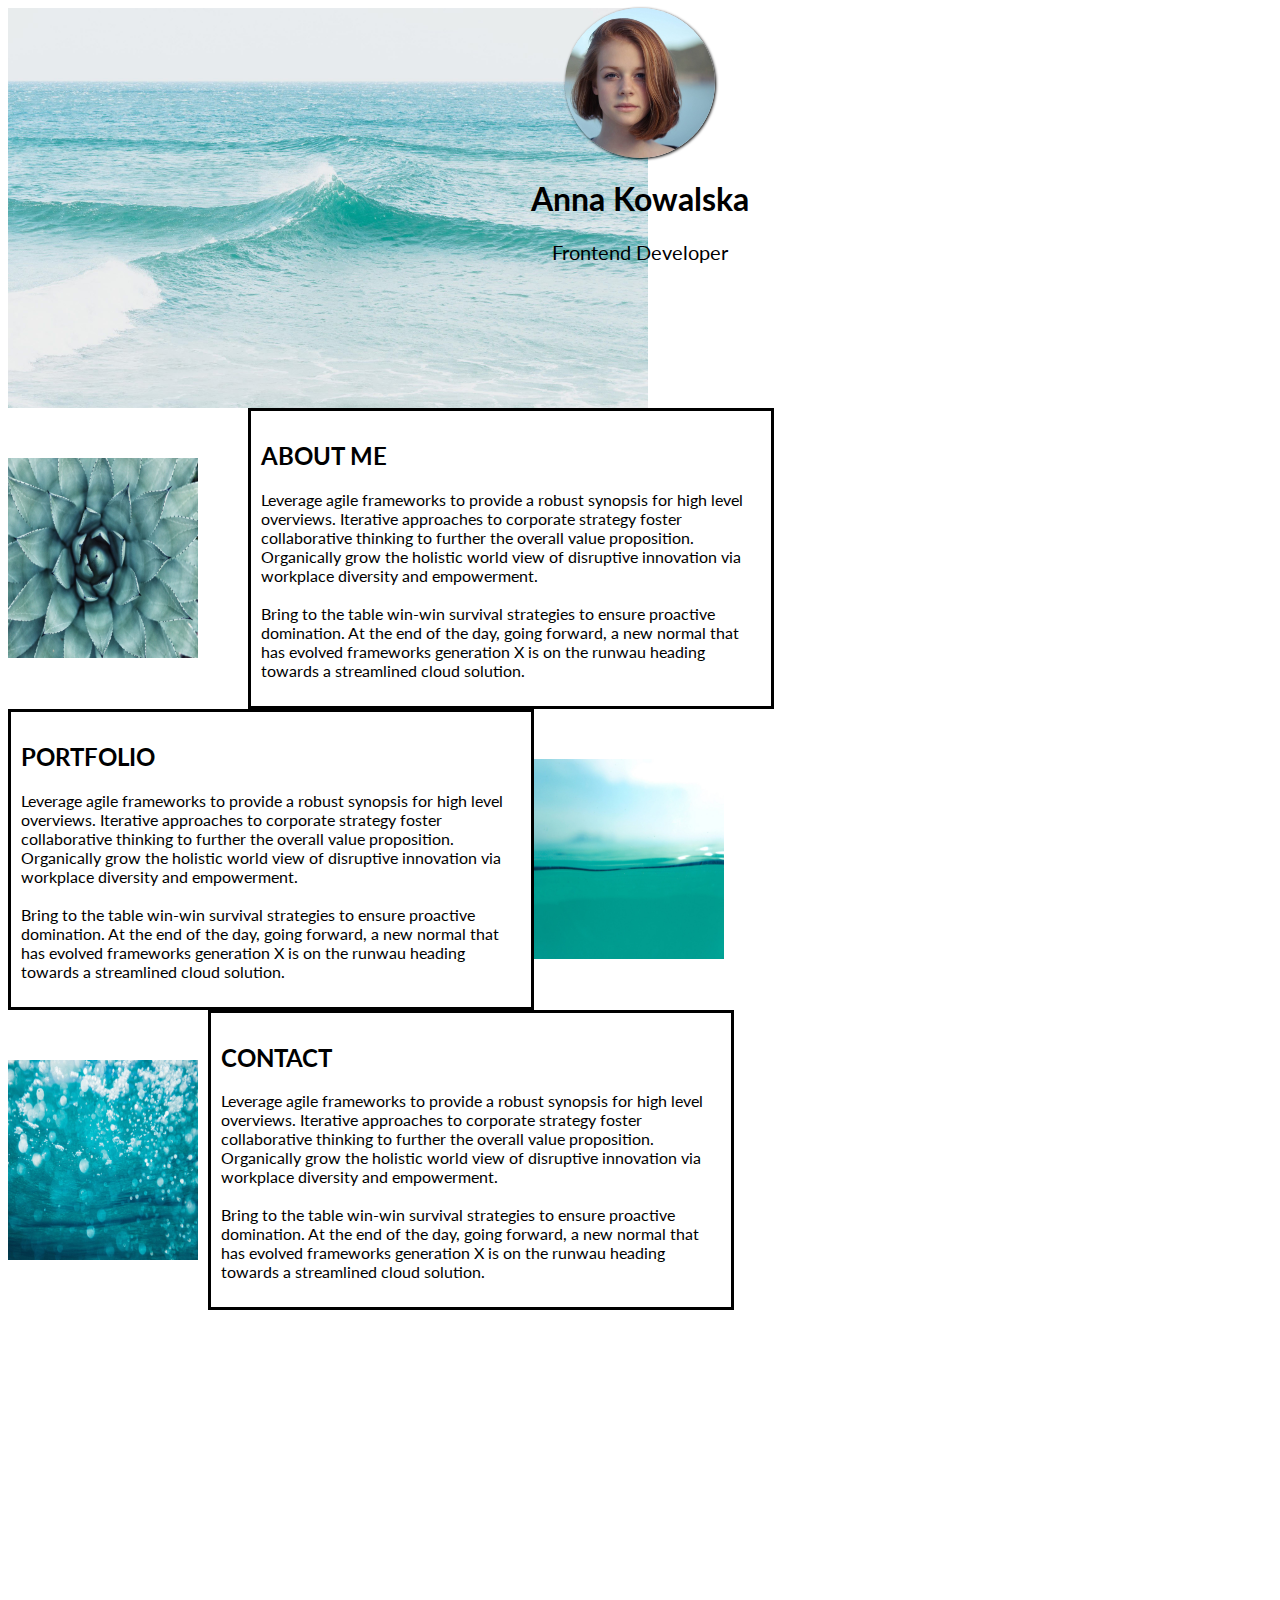
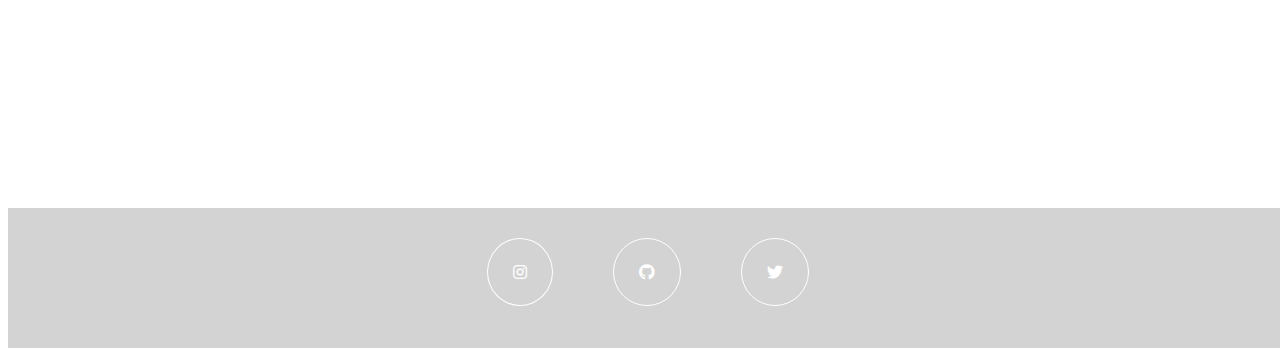
<file: anna-kowalska/index.html>
<!DOCTYPE HTML>
<html>

<head>
    <meta charset="utf-8" />
    <title>Anna Kowalska</title>
    <meta name="description" content="Anna Kowalska - portfolio" />
    <meta name="keywords" content="frontend, design, html, css, javascript, portfolio" />
    <meta http-equiv="X-UA-Compatible" content="IE=edge,chrome=1" />
    <link href="https://fonts.googleapis.com/css?family=Lato" rel="stylesheet">
    <link href="https://use.fontawesome.com/releases/v5.0.8/css/all.css" rel="stylesheet">
    <link rel="stylesheet" href="main.css">
</head>

<body>
    <div class="website">
        <div class="header">
            <img src="img/background.jpg" id="background">
        </div>
        <div class="inside_header">
            <div class="photo_header">
                <img src="img/photo.jpg" id="photo">
            </div>
            <div class="text_in_header">
                <h1>Anna Kowalska</h1>
                <p>Frontend Developer</p>
            </div>
        </div>
        <div class="content">
            <div class="about_me">
                <div class="about_me_photo">
                    <img src="img/about_me.jpg" id="about">
                </div>
                <div class="about_me_text">
                    <h2>ABOUT ME</h2>
                    <p>Leverage agile frameworks to provide a robust synopsis for high level overviews. Iterative approaches
                        to corporate strategy foster collaborative thinking to further the overall value proposition. Organically
                        grow the holistic world view of disruptive innovation via workplace diversity and empowerment.
                        <br>
                        <br> Bring to the table win-win survival strategies to ensure proactive domination. At the end of the
                        day, going forward, a new normal that has evolved frameworks generation X is on the runwau heading
                        towards a streamlined cloud solution.
                    </p>
                </div>
            </div>
            <div class="portfolio">
                <div class="portfolio_text">
                    <h2>PORTFOLIO</h2>
                    <p>Leverage agile frameworks to provide a robust synopsis for high level overviews. Iterative approaches
                        to corporate strategy foster collaborative thinking to further the overall value proposition. Organically
                        grow the holistic world view of disruptive innovation via workplace diversity and empowerment.
                        <br>
                        <br> Bring to the table win-win survival strategies to ensure proactive domination. At the end of the
                        day, going forward, a new normal that has evolved frameworks generation X is on the runwau heading
                        towards a streamlined cloud solution.
                    </p>
                </div>
                <div class="portfolio_photo">
                    <img src="img/portfolio.jpg" id="prtfl">
                </div>
            </div>
            <div class="contact">
                <div class="contact_photo">
                    <img src="img/contact.jpg" id="cntct">
                </div>
                <div class="contact_text">
                    <h2>CONTACT</h2>
                    <p>Leverage agile frameworks to provide a robust synopsis for high level overviews. Iterative approaches
                        to corporate strategy foster collaborative thinking to further the overall value proposition. Organically
                        grow the holistic world view of disruptive innovation via workplace diversity and empowerment.
                        <br>
                        <br> Bring to the table win-win survival strategies to ensure proactive domination. At the end of the
                        day, going forward, a new normal that has evolved frameworks generation X is on the runwau heading
                        towards a streamlined cloud solution.
                    </p>
                </div>
                <div class="links">
                    <div class="links_icons">
                        <i class="fab fa-instagram"></i>
                        <i class="fab fa-github"></i>
                        <i class="fab fa-twitter"></i>
                    </div>

                </div>
            </div>
</body>

</html>
</file>
<file: anna-kowalska/main.css>
.website {
    font-family: 'Lato', sans-serif;
}

.header {
    display: flex;
    width: 100%;
    height: 400px;
    position: absolute; 
}

.inside_header {
    width: 100%;
    position: relative;
}

.photo_header {
    width: 150px;
    height: 150px;
    border-radius: 50%; 
    overflow: hidden;
    margin: 0 auto;
    box-shadow: 1px 1px 3px;
}

#photo {
    margin: 0 auto;
    position: relative;
    right: 25%;
    height: 100%;
    width: auto;
}

.text_in_header {
    text-align: center;
    color:black;
}

.text_in_header p {
    font-size: 20px;
}

.content {
    position: absolute;
    height: auto;
    width: 100%;
    top: 408px;
}

.about_me, .portfolio, .contact {
    display: flex;
    width: 100%;
    align-items: center;
}

.about_me_photo, .portfolio_photo, .contact_photo {
    width: 200px;
    height: 200px;
    overflow: hidden;
}

#about, #prtfl, #cntct {
    position: relative;
    height: 200px;
    width: auto;
    right: 10px;
}

.about_me_text, .portfolio_text, .contact_text {
    text-align: left;
    padding: 10px;
    border: 3px solid;
    width: 500px;
    align-items: center;
}

.about_me {
    margin: 0px 40px 0px 0px;
}

.about_me_text {
    margin: 0px 40px;
}

.links {
    width: 100%;
    height: 140px;
    position: absolute;
    top: 1400px;
    background-color: lightgrey;
}

.links_icons {
    display: flex;
    width: 100%;
    height:auto; 
    position: relative;
    justify-content: center;
    align-content: center;
    text-align: center;
}

.fab {
    margin: 30px;
    color: white;
    border: 1px solid white;
    border-radius: 100%;
    padding: 25px;
}
.fab:hover {
    color:turquoise;
    border: 1px solid turquoise;
}
</file>
